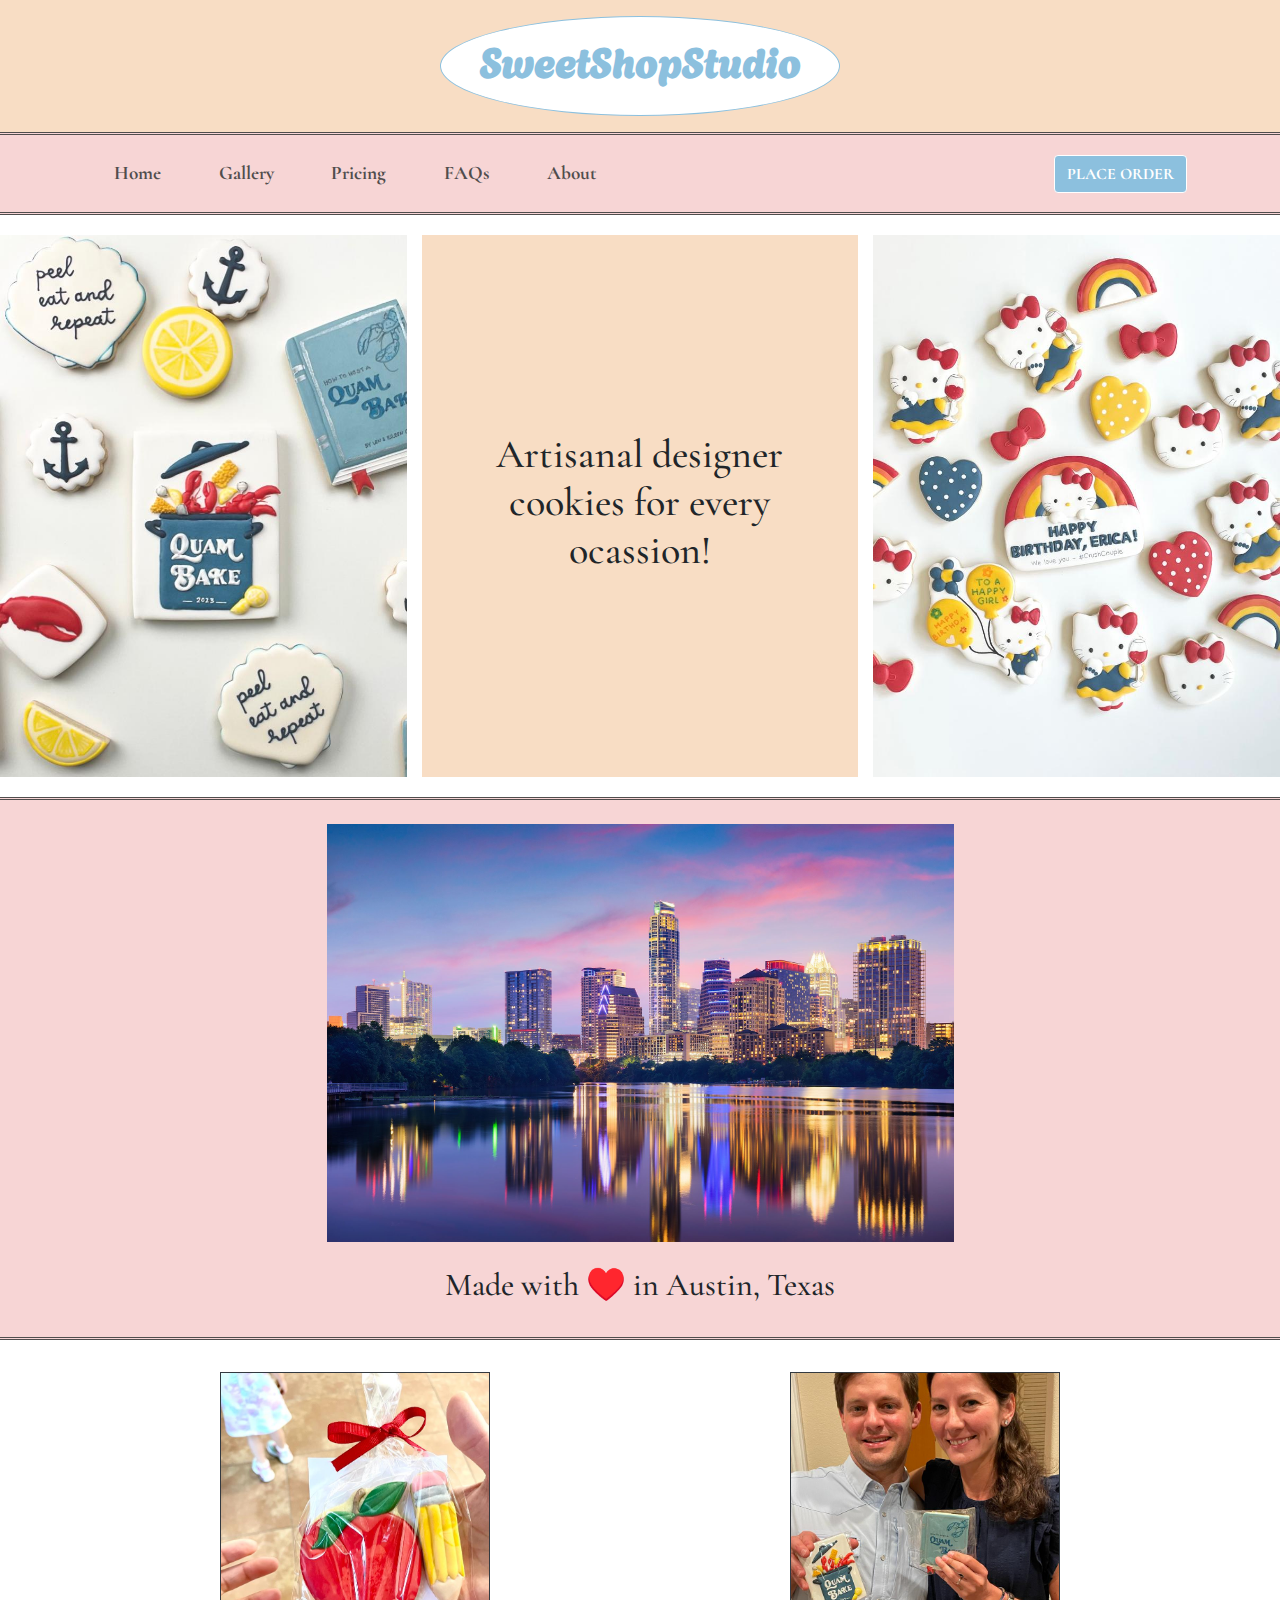
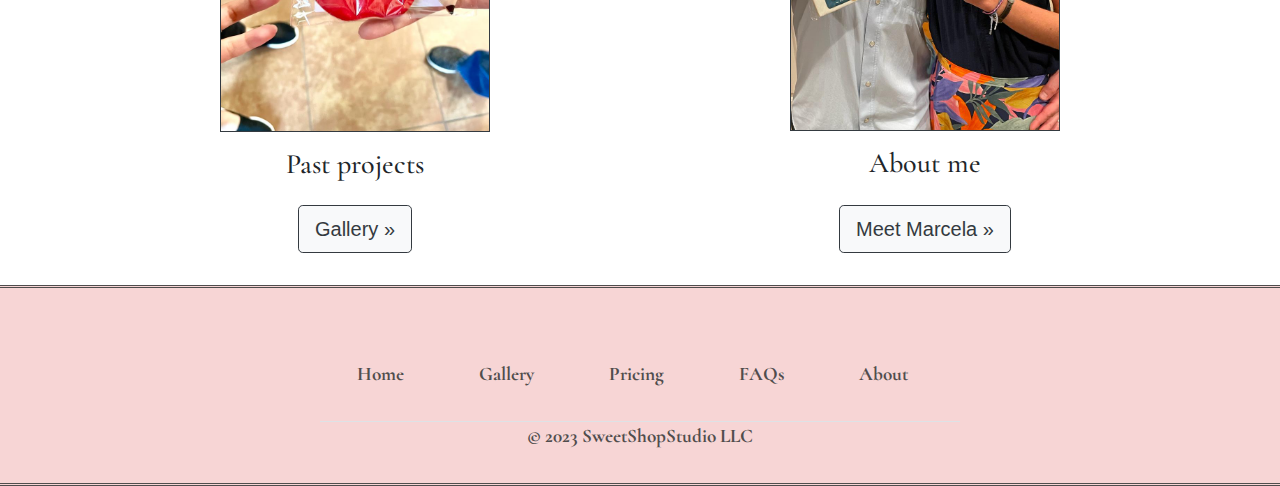
<file: index.html>
<!DOCTYPE html>
<html lang="en">

<head>
  <meta charset="UTF-8">
  <meta name="viewport" content="width=device-width, initial-scale=1.0">
  <link rel="stylesheet" href="https://cdn.jsdelivr.net/npm/bootstrap@4.6.1/dist/css/bootstrap.min.css">
  <link rel="stylesheet" href="https://cdnjs.cloudflare.com/ajax/libs/font-awesome/5.10.2/css/all.css">
  <link rel="stylesheet" href="./public/styles/styles.css">
  <link rel="preconnect" href="https://fonts.googleapis.com">
  <link rel="preconnect" href="https://fonts.gstatic.com" crossorigin>
  <link
    href="https://fonts.googleapis.com/css2?family=Cormorant&family=Cormorant+Garamond&family=Playfair+Display&display=swap&family=Quintessential&display=swap&family=Agbalumo&display=swap"
    rel="stylesheet">
  <title>SweetShopStudio</title>
</head>



<body>
  <!-- HEADER -->
  <section id="header1">
    <header class="py-3 mb-0 ">
      <div class="container d-flex flex-wrap justify-content-center" style="background-color: white; border-radius: 50%; border: solid .5px #8CC0DE; width: 400px; height: 100px">
        <a href="#" class="d-flex align-items-center mb-1  link-body-emphasis text-decoration-none">
          <h1 class="fs-4 agbalumo">SweetShopStudio</h1>
        </a>
      </div>
    </header>
  </section>

  <section id="header2">
    <nav class=" bg-body-tertiary primary-bg-color">
      <div class="container d-flex flex-wrap py-3">
        <ul class="nav me-auto justify-content-around col-sm-12 col-md-6">
          <li class="nav-item links-dynamic "><a href="./index.html" class="nav-link nav-link-font-color px-2 active"
              aria-current="page">Home</a> </li>
          <li class="nav-item links-dynamic "><a href="./public/gallery.html"
              class="nav-link nav-link-font-color px-2">Gallery</a></li>
          <li class="nav-item links-dynamic "><a href="./index.html"
              class="nav-link  nav-link-font-color px-2">Pricing</a></li>
          <li class="nav-item links-dynamic "><a href="./index.html" class="nav-link  nav-link-font-color px-2">FAQs</a>
          </li>
          <li class="nav-item links-dynamic "><a href="./public/about.html"
              class="nav-link  nav-link-font-color px-2">About</a> </li>
        </ul>
        <ul class="nav col-8 col-md-6 justify-content-end pr-0 pr-md-2">
          <li class="nav-item links-dynamic pt-1"><a href="./public/order.html" class="btn btn-outline-dark order"> PLACE ORDER</a></li>
        </ul>
      </div>
    </nav>
  </section>

  <main>
  <!-- INTRODUCTION -->
  <section id="intro">
    <div class=" d-flex my-3">
      <div class="row ">
        <div class="col-md-4 my-1 ">
          <img src="./public/images/cookiesClamBake2.jpg" alt="cookies" width="100%">
        </div>
        <div class=" d-flex col-md-4 align-items-center justify-content-center text-center my-1 center-stage">
          <div class=" justify-content-center align-items-center ">
            <h1 class="cormorantGaramond">Artisanal designer cookies for every ocassion! </h1>
          </div>
        </div>
        <div class="col-md-4 my-1 ">
          <img src="./public/images/cookiesErica.jpg" alt="cookies" width="100%">
        </div>
      </div>
    </div>
  </section>


  <!-- MADE IN AUSTIN -->
  <section id="location">
    <div class=" my-3 py-4 text-center justify-content-center align-items-center primary-bg-color">
      <div class="container">
        <div class="row text-center justify-content-center align-items-center">
          <img src="./public/images/austin-skyline.jpg" alt="" width="55%">
          <!-- <iframe src="https://www.google.com/maps/embed?pb=!1m14!1m12!1m3!1d98188.93364180572!2d-97.81132977282917!3d30.317763292833753!2m3!1f0!2f0!3f0!3m2!1i1024!2i768!4f13.1!5e0!3m2!1sen!2sus!4v1699647721213!5m2!1sen!2sus" width="600" height="450" style="border:0;" allowfullscreen="" loading="lazy" referrerpolicy="no-referrer-when-downgrade"></iframe>   -->
        </div>
        <div class="pt-4">
          <h2 class="cormorantGaramond"> Made with ♥️ in Austin, Texas</h2>
        </div>
      </div>
    </div>
    </div>
  </section>

  <!-- HIGHLIGHTS -->
  <section id="highlights">
    <div class="container py-3">
      <div class="row ">
        <div class="col-sm-6 justify-content-center align-items-center text-center">
          <img src="./public/images/cookiesSchool1.jpeg" alt="cookies" width="50%" class="border border-dark ">
          <h3 class="cormorantGaramond py-3">Past projects </h3>
          <p><a class="btn btn-light btn-lg btn-outline-dark" href="./public/gallery.html" role="button">Gallery »</a>
          </p>
        </div>
        <div class="col-sm-6 justify-content-center align-items-center text-center">
          <img src="./public/images/mache.jpg" alt="cookies" width="50%" class="border border-dark">
          <div>
            <h3 class="cormorantGaramond py-3">About me</h3>
          </div>
          <p><a class="btn btn-light btn-lg btn-outline-dark" href="./public/about.html" role="button">Meet Marcela »</a>
          </p>
        </div>
      </div>

    </div>
  </section>
</main>

  <!-- FOOTER -->
  <section id="footer1" class="primary-bg-color">
    <footer class="py-3 mt-4 ">
      <ul class="container col-lg-6 col-sm-12 nav justify-content-around border-bottom  py-4 ">
        <li class="nav-item links-dynamic mx-auto"><a href="./index.html" class="nav-link px-2 nav-link-font-color">Home</a></li>
        <li class="nav-item links-dynamic mx-auto"><a href="./public/gallery.html"class="nav-link px-2 nav-link-font-color">Gallery</a></li>
        <li class="nav-item links-dynamic mx-auto"><a href="#" class="nav-link px-2 nav-link-font-color">Pricing</a></li>
        <li class="nav-item links-dynamic mx-auto"><a href="#" class="nav-link px-2 nav-link-font-color">FAQs</a></li>
        <li class="nav-item links-dynamic mx-auto"><a href="./public/about.html"
            class="nav-link px-2 nav-link-font-color">About</a></li>
      </ul>
      <p class="text-center nav-link-font-color ">© 2023 SweetShopStudio LLC</p>
    </footer>
  </section>


  <script src="https://cdn.jsdelivr.net/npm/bootstrap@5.3.2/dist/js/bootstrap.bundle.min.js"
    integrity="sha384-C6RzsynM9kWDrMNeT87bh95OGNyZPhcTNXj1NW7RuBCsyN/o0jlpcV8Qyq46cDfL"
    crossorigin="anonymous"></script>
  <script src="https://ajax.googleapis.com/ajax/libs/jquery/2.2.4/jquery.min.js"></script>
  <script src="./index.js" charset="utf-8"></script>
</body>

</html>
</file>
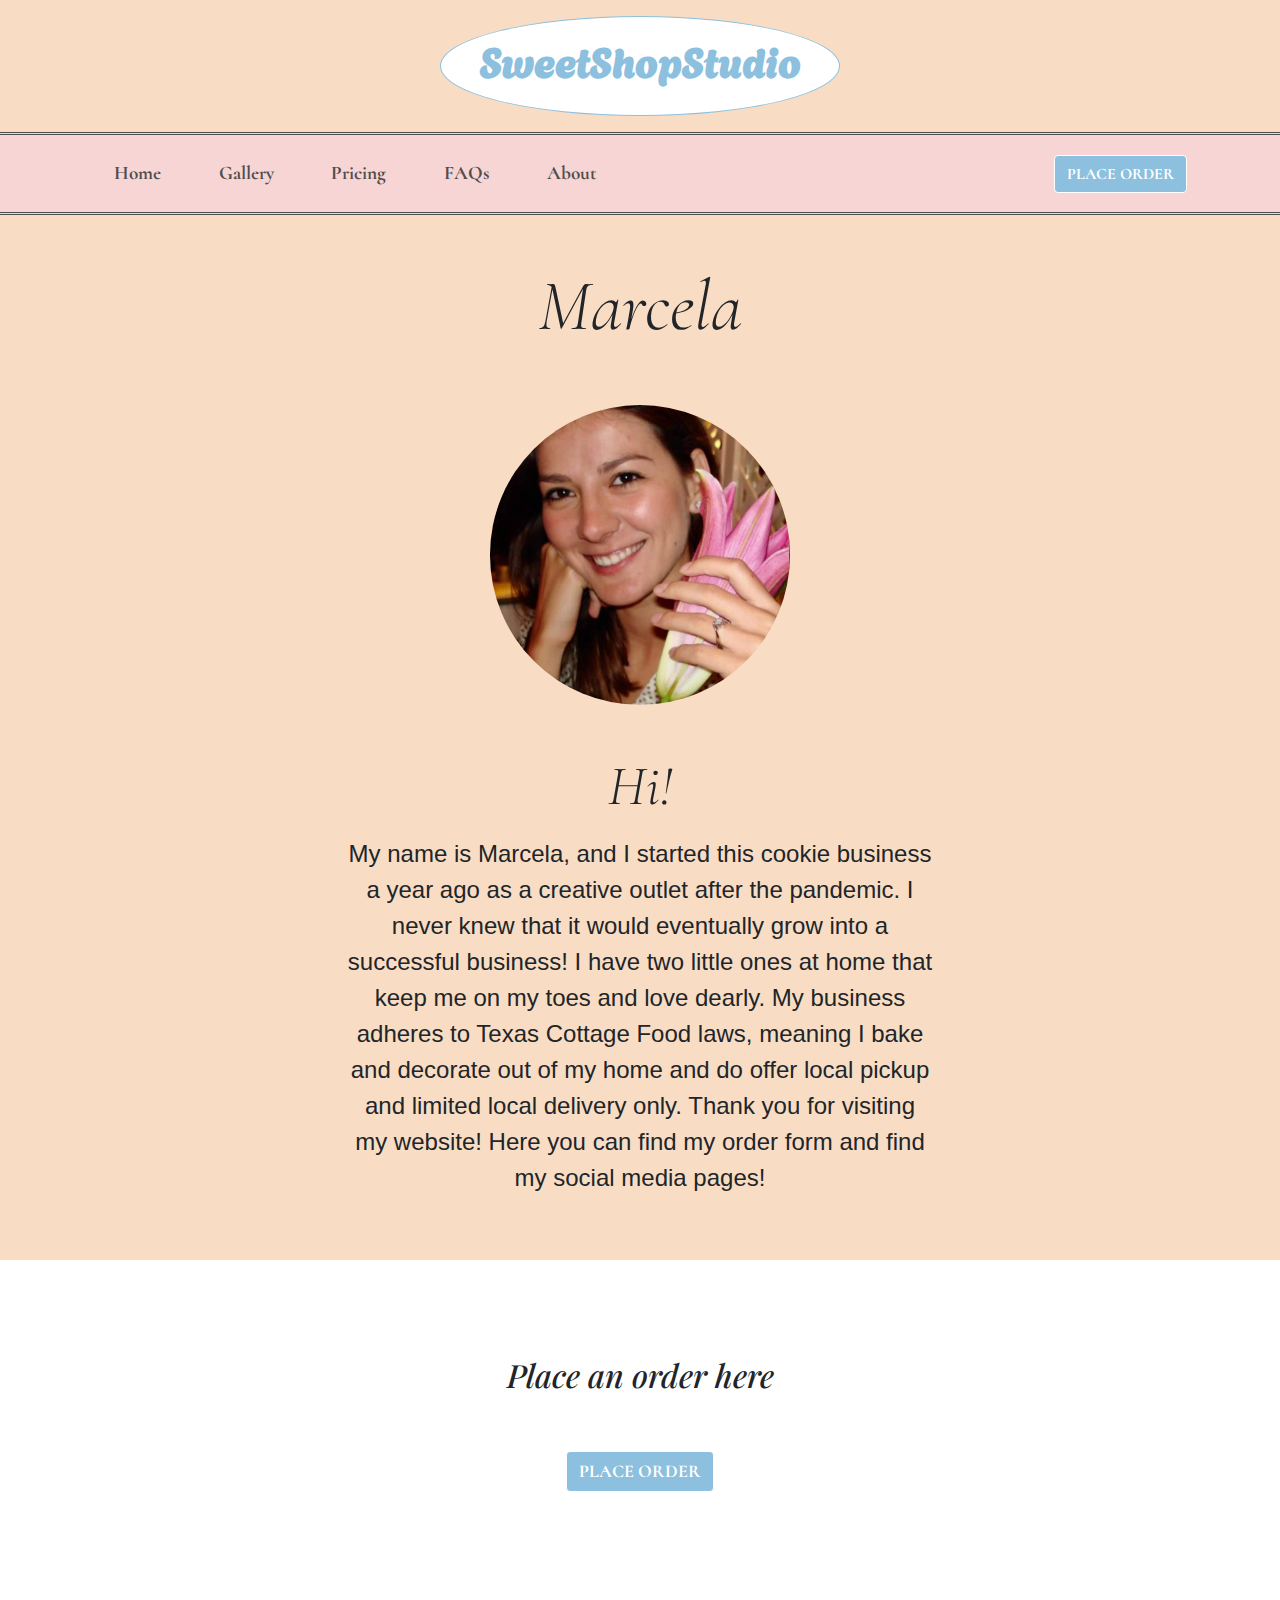
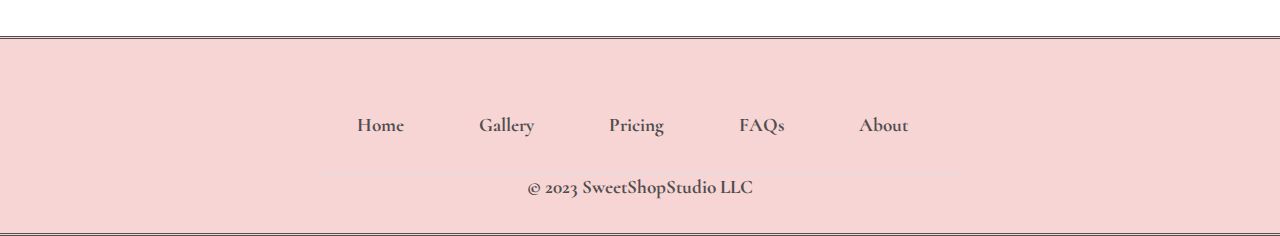
<file: public/about.html>
<!DOCTYPE html>
<html lang="en">

<head>
  <meta charset="UTF-8">
  <meta name="viewport" content="width=device-width, initial-scale=1.0">
  <link rel="stylesheet" href="https://cdn.jsdelivr.net/npm/bootstrap@4.6.1/dist/css/bootstrap.min.css">
  <link rel="stylesheet" href="https://cdnjs.cloudflare.com/ajax/libs/font-awesome/5.10.2/css/all.css">
  <link rel="stylesheet" href="../public/styles/styles.css">
  <link rel="preconnect" href="https://fonts.googleapis.com">
  <link rel="preconnect" href="https://fonts.gstatic.com" crossorigin>
  <link
    href="https://fonts.googleapis.com/css2?family=Cormorant&family=Cormorant+Garamond&family=Playfair+Display&display=swap&family=Quintessential&display=swap&family=Agbalumo&display=swap"
    rel="stylesheet">
  <title>SweetShopStudio</title>
</head>



<body>
  <!-- HEADER -->
  <section id="header1">
    <header class="py-3 mb-0 ">
      <div class="container d-flex flex-wrap justify-content-center" style="background-color: white; border-radius: 50%; border: solid .5px #8CC0DE; width: 400px; height: 100px">
        <a href="#" class="d-flex align-items-center mb-1  link-body-emphasis text-decoration-none">
          <h1 class="fs-4 agbalumo">SweetShopStudio</h1>
        </a>
      </div>
    </header>
  </section>

  <section id="header2">
    <nav class=" bg-body-tertiary primary-bg-color">
      <div class="container d-flex flex-wrap py-3">
        <ul class="nav me-auto justify-content-around col-sm-12 col-md-6">
          <li class="nav-item links-dynamic "><a href="../index.html" class="nav-link nav-link-font-color px-2 active"
              aria-current="page">Home</a> </li>
          <li class="nav-item links-dynamic "><a href="../public/gallery.html"
              class="nav-link nav-link-font-color px-2">Gallery</a></li>
          <li class="nav-item links-dynamic "><a href="#"
              class="nav-link  nav-link-font-color px-2">Pricing</a></li>
          <li class="nav-item links-dynamic "><a href="#" class="nav-link  nav-link-font-color px-2">FAQs</a>
          </li>
          <li class="nav-item links-dynamic "><a href="../public/about.html"
              class="nav-link  nav-link-font-color px-2">About</a> </li>
        </ul>
        <ul class="nav col-8 col-md-6 justify-content-end pr-0 pr-md-2">
          <li class="nav-item links-dynamic pt-1"><a href="../public/order.html" class="btn btn-outline-dark order"> PLACE ORDER</a></li>
        </ul>
      </div>
    </nav>
  </section>

  <main>
    <!-- INTRO -->
    <section id="intro">
      <div class=" px-4 pb-5 mb- mt-0 text-center center-stage border-dark">
        <h1 class="display-3 cormorantGaramond font-italic text-body-emphasis py-5">Marcela</h1>
        <img class="d-block mx-auto mb-4 rounded-circle py-0 " src="../public/images/Mache3.jpeg" alt="self"
          height="300" ;>
        <p class="display-4 mt-5 cormorantGaramond font-italic">Hi!</o>
        <div class="col-lg-6 mx-auto">
          <p style="font-size: x-large;"> My name is Marcela, and I started this cookie business a year ago as a
            creative outlet after the pandemic.
            I never knew that it would eventually grow into a successful business! I have two little ones at home that
            keep me on my toes and
            love dearly. My business adheres to Texas Cottage Food laws, meaning I bake and decorate out of my home and
            do
            offer
            local pickup and limited local delivery only. Thank you for visiting my website! Here you can find my order
            form and find my social media pages!</p>
        </div>
      </div>
    </section>

    <!--ORDER-->
    <section id="contact">
      <div class="contact-me text-center py-5 my-5 ">
        <h2 class="playfair font-italic"> Place an order here </h2>
        <a type="button" class="btn btn-light my-5 gradient-background order links-dynamic" 
        style="font-family: Cormorant, serif; font-weight: bold; font-size: large;" href="../public/order.html">PLACE ORDER</a>
      </div>
    </section>
  </main>

  <!-- FOOTER-->
  <section id="footer1" class="primary-bg-color">
    <footer class="py-3 mt-4 ">
      <ul class="container col-lg-6 col-sm-12 nav justify-content-around border-bottom  py-4 ">
        <li class="nav-item links-dynamic mx-auto"><a href="../index.html" class="nav-link px-2 nav-link-font-color">Home</a></li>
        <li class="nav-item links-dynamic mx-auto"><a href="../public/gallery.html" class="nav-link px-2 nav-link-font-color">Gallery</a></li>
        <li class="nav-item links-dynamic mx-auto"><a href="#" class="nav-link px-2 nav-link-font-color">Pricing</a></li>
        <li class="nav-item links-dynamic mx-auto"><a href="#" class="nav-link px-2 nav-link-font-color">FAQs</a></li>
        <li class="nav-item links-dynamic mx-auto"><a href="../public/about.html"
            class="nav-link px-2 nav-link-font-color">About</a></li>
      </ul>
      <p class="text-center nav-link-font-color ">© 2023 SweetShopStudio LLC</p>
    </footer>
  </section>


  <script src="https://cdn.jsdelivr.net/npm/bootstrap@5.3.2/dist/js/bootstrap.bundle.min.js"
    integrity="sha384-C6RzsynM9kWDrMNeT87bh95OGNyZPhcTNXj1NW7RuBCsyN/o0jlpcV8Qyq46cDfL"
    crossorigin="anonymous"></script>
  <script src="https://ajax.googleapis.com/ajax/libs/jquery/2.2.4/jquery.min.js"></script>
  <script src="../index.js" charset="utf-8"></script>
</body>

</html>
</file>
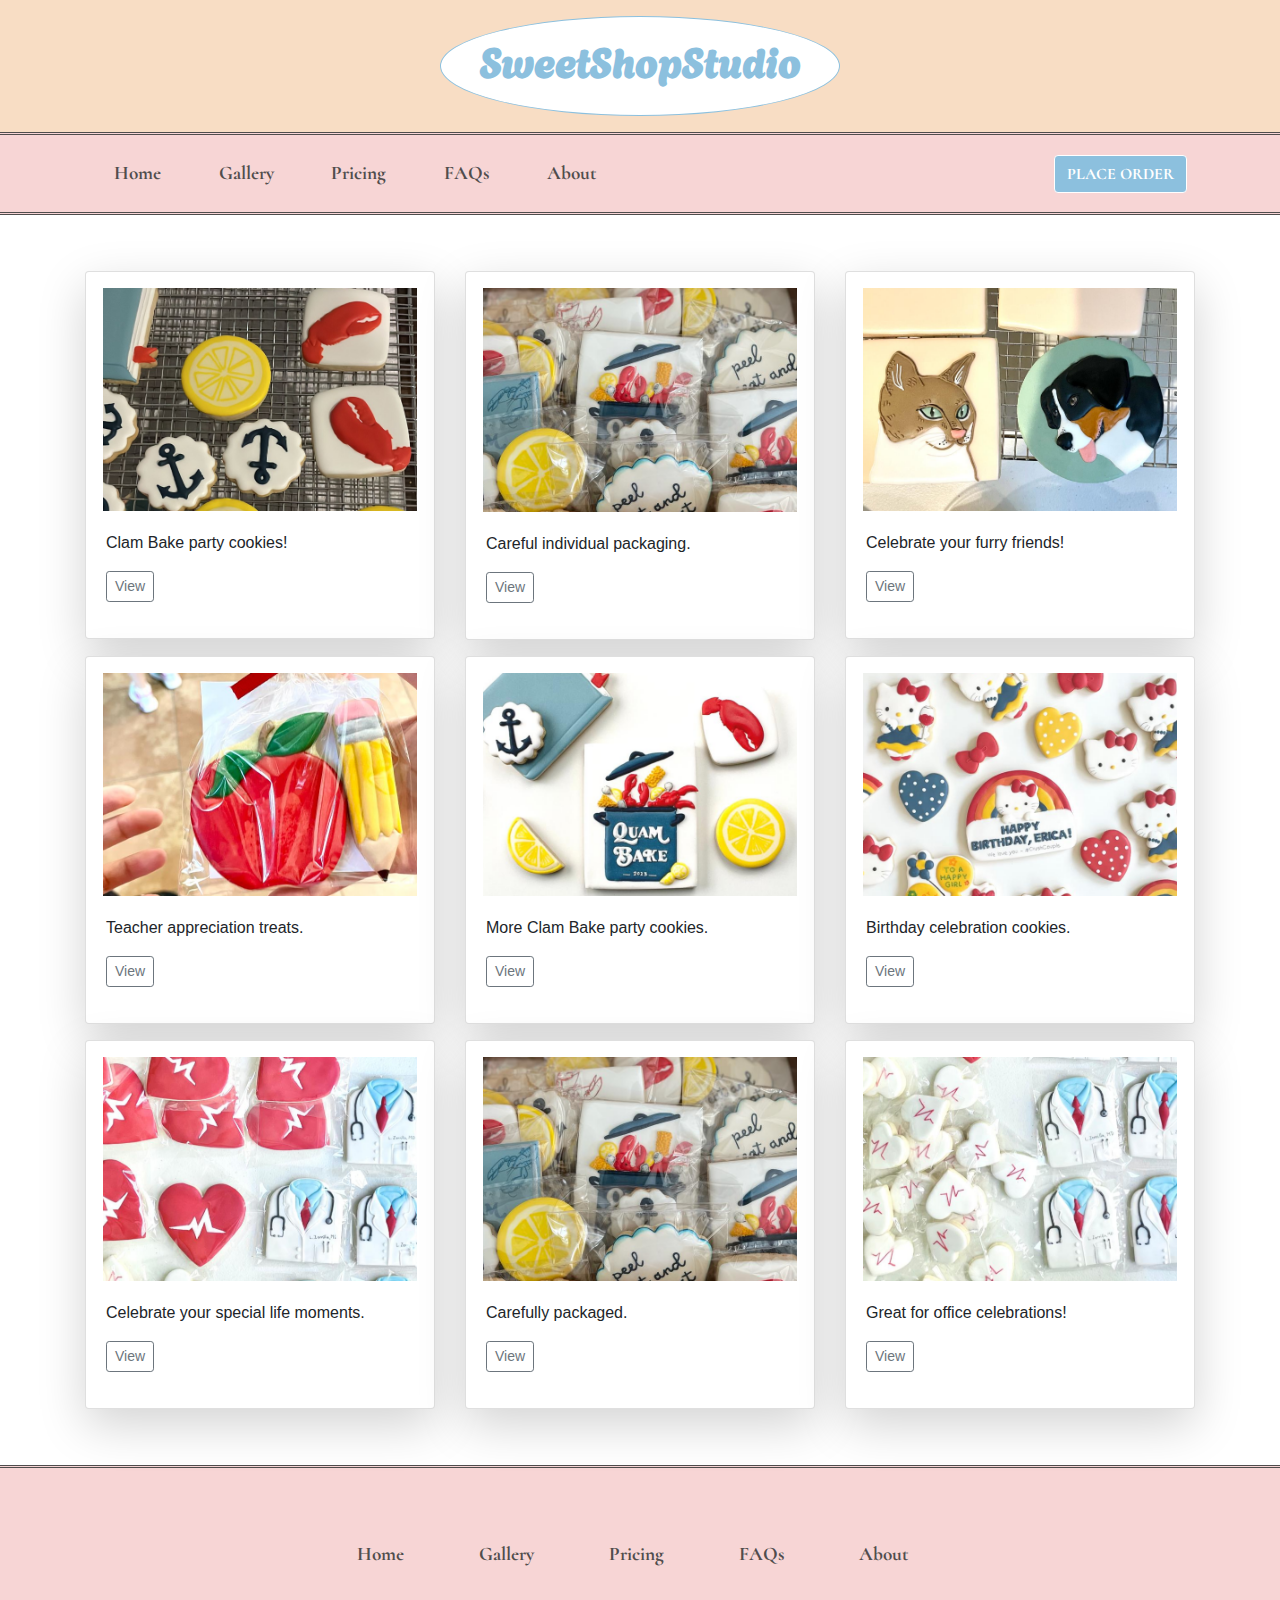
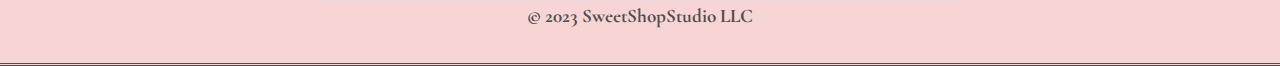
<file: public/gallery.html>
<!DOCTYPE html>
<html lang="en">

<head>
  <meta charset="UTF-8">
  <meta name="viewport" content="width=device-width, initial-scale=1.0">
  <link rel="stylesheet" href="https://cdn.jsdelivr.net/npm/bootstrap@4.6.1/dist/css/bootstrap.min.css">
  <link rel="stylesheet" href="https://cdnjs.cloudflare.com/ajax/libs/font-awesome/5.10.2/css/all.css">
  <link rel="stylesheet" href="../public/styles/styles.css">
  <link rel="preconnect" href="https://fonts.googleapis.com">
  <link rel="preconnect" href="https://fonts.gstatic.com" crossorigin>
  <link
    href="https://fonts.googleapis.com/css2?family=Cormorant&family=Cormorant+Garamond&family=Playfair+Display&display=swap&family=Quintessential&display=swap&family=Agbalumo&display=swap"
    rel="stylesheet">
  <title>SweetShopStudio</title>
</head>
<body>
  <!-- HEADER -->
  <section id="header1">
    <header class="py-3 mb-0 ">
      <div class="container d-flex flex-wrap justify-content-center" style="background-color: white; border-radius: 50%; border: solid .5px #8CC0DE; width: 400px; height: 100px">
        <a href="#" class="d-flex align-items-center mb-1  link-body-emphasis text-decoration-none">
          <h1 class="fs-4 agbalumo">SweetShopStudio</h1>
        </a>
      </div>
    </header>
  </section>

  <section id="header2">
    <nav class=" bg-body-tertiary primary-bg-color">
      <div class="container d-flex flex-wrap py-3">
        <ul class="nav me-auto justify-content-around col-sm-12 col-md-6">
          <li class="nav-item links-dynamic "><a href="../index.html" class="nav-link nav-link-font-color px-2 active"
              aria-current="page">Home</a> </li>
          <li class="nav-item links-dynamic "><a href="../public/gallery.html"
              class="nav-link nav-link-font-color px-2">Gallery</a></li>
          <li class="nav-item links-dynamic "><a href="#"
              class="nav-link  nav-link-font-color px-2">Pricing</a></li>
          <li class="nav-item links-dynamic "><a href="#" class="nav-link  nav-link-font-color px-2">FAQs</a>
          </li>
          <li class="nav-item links-dynamic "><a href="../public/about.html"
              class="nav-link  nav-link-font-color px-2">About</a> </li>
        </ul>
        <ul class="nav col-8 col-md-6 justify-content-end pr-0 pr-md-2">
          <li class="nav-item links-dynamic pt-1"><a href="../public/order.html" class="btn btn-outline-dark order"> PLACE ORDER</a></li>
        </ul>
      </div>
    </nav>
  </section>


<!-- 
  <main>
    <section id="galleryHero">
      <div class=" container col-xxl-2 col-xl-4 col-lg-6 col-md-8 col-sm-12 d-flex justify-content-center pt-3">
        <video autoplay muted loop id="myVideo"
          class="text-center align-items-center roundedEdges border border-dark border-5" width="50%">
          <source src="./images/HeroVideo.mp4" type="video/mp4">
        </video> -->

        <!-- <div class=" container col-4  position-absolute text-center"> -->
        <!-- <p class="container my-3 col-5 position-absolute text-center playfair" style="font-weight: bolder;">Every order
          is custom made, professionally decorated, and individually packed to customer
          specifications.</p><br /> -->
        <!-- </div>   -->
        <!-- <div class="container col-2 position-absolute top-100 start-50 translate-middle">             -->
        <!-- <a class=" container col-2 position-absolute btn btn-primary btn-lg float-left" href="#" role="button">Enquire Now</a>  -->
        <!-- </div> -->
      <!-- </div>
    </section> -->

<!-- ALBUM -->
<section id="album">
    <div class="container justify-content-center text-center align-items-center">
    </div>
    <div class="album py-5 bg-body-tertiary">
      <div class="container">
        <div class="row row-cols-1 row-cols-sm-2 row-cols-md-3 g-3">
          <div class="col  py-2">
            <div class="card shadow-lg py-3">
              <!-- <svg class="bd-placeholder-img card-img-top" width="100%" height="225" xmlns="http://www.w3.org/2000/svg" role="img" aria-label="Placeholder: Thumbnail" preserveAspectRatio="xMidYMid slice" focusable="false"><title>Placeholder</title><rect width="100%" height="100%" fill="#55595c"></rect><text x="50%" y="50%" fill="#eceeef" dy=".3em">Thumbnail</text></svg> -->
              <img src="./images/cookiesClamBakeWide2.png" width="90%" aria-label="chocolate-chip" alt="cookies">
              <div class="card-body">
                <p class="card-text">Clam Bake party cookies!</p>
                <div class="d-flex justify-content-between align-items-center">
                  <div class="btn-group">
                    <button type="button" class="btn btn-sm btn-outline-secondary">View</button>
                    <!-- <button type="button" class="btn btn-sm btn-outline-secondary">Edit</button>  -->
                  </div>
                  <!-- <small class="text-body-secondary">9 mins</small> -->
                </div>
              </div>
            </div>
          </div>
          <div class="col py-2">
            <div class="card shadow-lg py-3">
              <!-- <svg class="bd-placeholder-img card-img-top" width="100%" height="225" xmlns="http://www.w3.org/2000/svg" role="img" aria-label="Placeholder: Thumbnail" preserveAspectRatio="xMidYMid slice" focusable="false"><title>Placeholder</title><rect width="100%" height="100%" fill="#55595c"></rect><text x="50%" y="50%" fill="#eceeef" dy=".3em">Thumbnail</text></svg> -->
              <img src="./images/cookiesPackagingWide.png" width="90%" aria-label="chocolate-chip" alt="cookies">
              <div class="card-body">
                <p class="card-text">Careful individual packaging.</p>
                <div class="d-flex justify-content-between align-items-center">
                  <div class="btn-group">
                    <button type="button" class="btn btn-sm btn-outline-secondary">View</button>
                  </div>
                  <!-- <small class="text-body-secondary">9 mins</small> -->
                </div>
              </div>
            </div>
          </div>
          <div class="col py-2">
            <div class="card shadow-lg py-3">
              <!-- <svg class="bd-placeholder-img card-img-top" width="100%" height="225" xmlns="http://www.w3.org/2000/svg" role="img" aria-label="Placeholder: Thumbnail" preserveAspectRatio="xMidYMid slice" focusable="false"><title>Placeholder</title><rect width="100%" height="100%" fill="#55595c"></rect><text x="50%" y="50%" fill="#eceeef" dy=".3em">Thumbnail</text></svg> -->
              <img src="./images/cookiesCatDogWide.png" width="90%" aria-label="chocolate-chip" alt="cookies">
              <div class="card-body">
                <p class="card-text">Celebrate your furry friends!</p>
                <div class="d-flex justify-content-between align-items-center">
                  <div class="btn-group">
                    <button type="button" class="btn btn-sm btn-outline-secondary">View</button>
                  </div>
                  <!-- <small class="text-body-secondary">9 mins</small> -->
                </div>
              </div>
            </div>
          </div>
          <div class="col py-2">
            <div class="card shadow-lg py-3">
              <!-- <svg class="bd-placeholder-img card-img-top" width="100%" height="225" xmlns="http://www.w3.org/2000/svg" role="img" aria-label="Placeholder: Thumbnail" preserveAspectRatio="xMidYMid slice" focusable="false"><title>Placeholder</title><rect width="100%" height="100%" fill="#55595c"></rect><text x="50%" y="50%" fill="#eceeef" dy=".3em">Thumbnail</text></svg> -->
              <img src="./images/cookiesSchoolWide.png" width="90%" aria-label="chocolate-chip" alt="cookies">
              <div class="card-body">
                <p class="card-text">Teacher appreciation treats.</p>
                <div class="d-flex justify-content-between align-items-center">
                  <div class="btn-group">
                    <button type="button" class="btn btn-sm btn-outline-secondary">View</button>
                  </div>
                  <!-- <small class="text-body-secondary">9 mins</small> -->
                </div>
              </div>
            </div>
          </div>
          <div class="col py-2">
            <div class="card shadow-lg py-3">
              <!-- <svg class="bd-placeholder-img card-img-top" width="100%" height="225" xmlns="http://www.w3.org/2000/svg" role="img" aria-label="Placeholder: Thumbnail" preserveAspectRatio="xMidYMid slice" focusable="false"><title>Placeholder</title><rect width="100%" height="100%" fill="#55595c"></rect><text x="50%" y="50%" fill="#eceeef" dy=".3em">Thumbnail</text></svg> -->
              <img src="./images/cookiesClamBakeWide.png" width="90%" aria-label="chocolate-chip" alt="cookies">
              <div class="card-body">
                <p class="card-text">More Clam Bake party cookies.</p>
                <div class="d-flex justify-content-between align-items-center">
                  <div class="btn-group">
                    <button type="button" class="btn btn-sm btn-outline-secondary">View</button>
                  </div>
                  <!-- <small class="text-body-secondary">9 mins</small> -->
                </div>
              </div>
            </div>
          </div>
          <div class="col  py-2">
            <div class="card shadow-lg py-3">
              <!-- <svg class="bd-placeholder-img card-img-top" width="100%" height="225" xmlns="http://www.w3.org/2000/svg" role="img" aria-label="Placeholder: Thumbnail" preserveAspectRatio="xMidYMid slice" focusable="false"><title>Placeholder</title><rect width="100%" height="100%" fill="#55595c"></rect><text x="50%" y="50%" fill="#eceeef" dy=".3em">Thumbnail</text></svg> -->
              <img src="./images/cookiesEricaWide.png" width="90%" aria-label="chocolate-chip" alt="cookies">
              <div class="card-body">
                <p class="card-text">Birthday celebration cookies.</p>
                <div class="d-flex justify-content-between align-items-center">
                  <div class="btn-group">
                    <button type="button" class="btn btn-sm btn-outline-secondary">View</button>
                  </div>
                  <!-- <small class="text-body-secondary">9 mins</small> -->
                </div>
              </div>
            </div>
          </div>
          <div class="col  py-2">
            <div class="card shadow-lg py-3">
              <!-- <svg class="bd-placeholder-img card-img-top" width="100%" height="225" xmlns="http://www.w3.org/2000/svg" role="img" aria-label="Placeholder: Thumbnail" preserveAspectRatio="xMidYMid slice" focusable="false"><title>Placeholder</title><rect width="100%" height="100%" fill="#55595c"></rect><text x="50%" y="50%" fill="#eceeef" dy=".3em">Thumbnail</text></svg> -->
              <img src="./images/cookiesMDWide1.png" width="90%" aria-label="chocolate-chip" alt="cookies">
              <div class="card-body">
                <p class="card-text">Celebrate your special life moments.</p>
                <div class="d-flex justify-content-between align-items-center">
                  <div class="btn-group">
                    <button type="button" class="btn btn-sm btn-outline-secondary">View</button>
                  </div>
                  <!-- <small class="text-body-secondary">9 mins</small> -->
                </div>
              </div>
            </div>
          </div>
          <div class="col  py-2">
            <div class="card shadow-lg py-3">
              <!-- <svg class="bd-placeholder-img card-img-top" width="100%" height="225" xmlns="http://www.w3.org/2000/svg" role="img" aria-label="Placeholder: Thumbnail" preserveAspectRatio="xMidYMid slice" focusable="false"><title>Placeholder</title><rect width="100%" height="100%" fill="#55595c"></rect><text x="50%" y="50%" fill="#eceeef" dy=".3em">Thumbnail</text></svg> -->
              <img src="./images/cookiesPackagingWide.png" width="90%" aria-label="chocolate-chip" alt="cookies">
              <div class="card-body">
                <p class="card-text">Carefully packaged.</p>
                <div class="d-flex justify-content-between align-items-center">
                  <div class="btn-group">
                    <button type="button" class="btn btn-sm btn-outline-secondary">View</button>
                  </div>
                  <!-- <small class="text-body-secondary">9 mins</small> -->
                </div>
              </div>
            </div>
          </div>
          <div class="col  py-2">
            <div class="card shadow-lg py-3">
              <!-- <svg class="bd-placeholder-img card-img-top" width="100%" height="225" xmlns="http://www.w3.org/2000/svg" role="img" aria-label="Placeholder: Thumbnail" preserveAspectRatio="xMidYMid slice" focusable="false"><title>Placeholder</title><rect width="100%" height="100%" fill="#55595c"></rect><text x="50%" y="50%" fill="#eceeef" dy=".3em">Thumbnail</text></svg> -->
              <img src="./images/cookiesMDWide2.png" width="90%" aria-label="chocolate-chip" alt="cookies">
              <div class="card-body">
                <p class="card-text">Great for office celebrations!</p>
                <div class="d-flex justify-content-between align-items-center">
                  <div class="btn-group">
                    <button type="button" class="btn btn-sm btn-outline-secondary">View</button>
                  </div>
                  <!-- <small class="text-body-secondary">9 mins</small> -->
                </div>
              </div>
            </div>
          </div>
        </div>
      </div>
    </div>
  </section>

  </main>

  <!-- FOOTER -->
  <section id="footer1" class="primary-bg-color">
    <footer class="py-3 mt-4 ">
      <ul class="container col-lg-6 col-sm-12 nav justify-content-around border-bottom  py-4  ">
        <li class="nav-item links-dynamic mx-auto"><a href="../index.html"class="nav-link px-2 nav-link-font-color">Home</a></li>
        <li class="nav-item links-dynamic mx-auto"><a href="../public/gallery.html"class="nav-link px-2 nav-link-font-color">Gallery</a></li>
        <li class="nav-item links-dynamic mx-auto"><a href="#" class="nav-link px-2 nav-link-font-color">Pricing</a></li>
        <li class="nav-item links-dynamic mx-auto"><a href="#" class="nav-link px-2 nav-link-font-color">FAQs</a></li>
        <li class="nav-item links-dynamic mx-auto"><a href="../public/about.html"
            class="nav-link px-2 nav-link-font-color">About</a></li>
      </ul>
      <p class="text-center nav-link-font-color ">© 2023 SweetShopStudio LLC</p>
    </footer>
  </section>


  <script src="https://cdn.jsdelivr.net/npm/bootstrap@5.3.2/dist/js/bootstrap.bundle.min.js"
    integrity="sha384-C6RzsynM9kWDrMNeT87bh95OGNyZPhcTNXj1NW7RuBCsyN/o0jlpcV8Qyq46cDfL"
    crossorigin="anonymous"></script>
  <script src="https://ajax.googleapis.com/ajax/libs/jquery/2.2.4/jquery.min.js"></script>
  <script src="../index.js" charset="utf-8"></script>
</body>

</html>
</file>
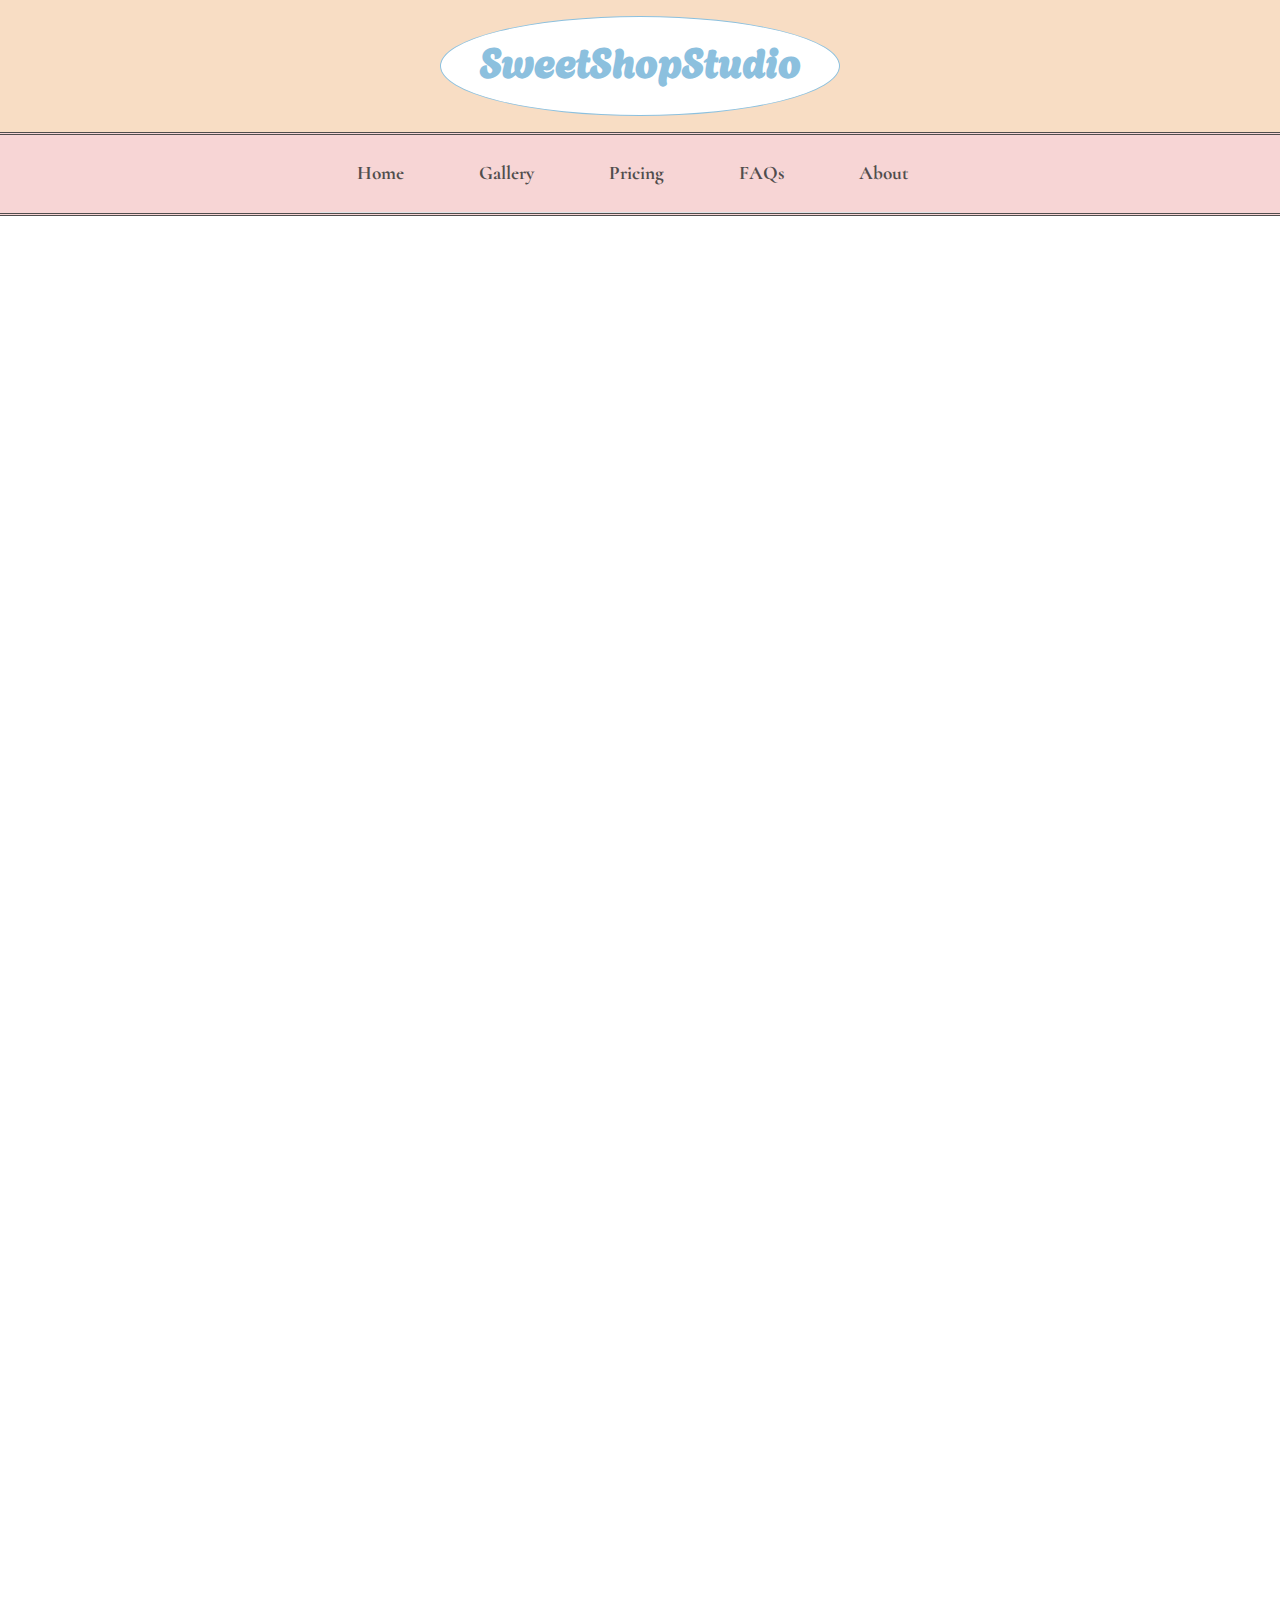
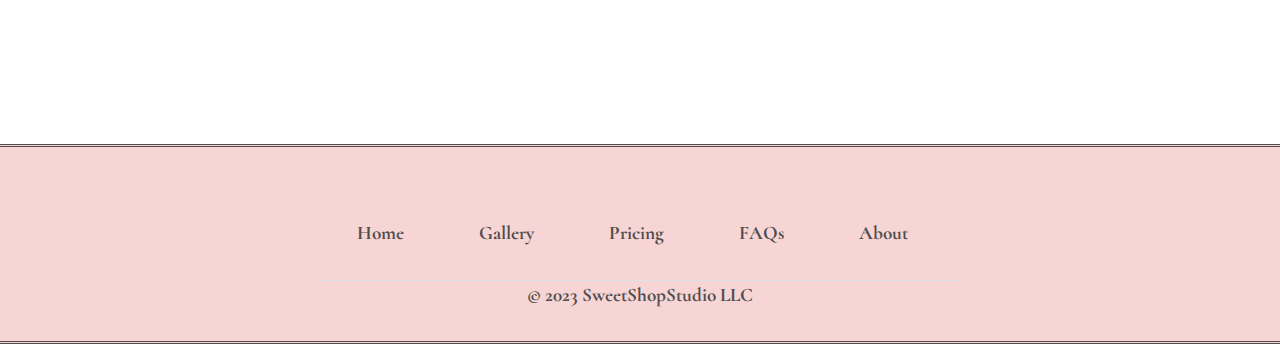
<file: public/order.html>
<!DOCTYPE html>
<html lang="en">

<head>
  <meta charset="UTF-8">
  <meta name="viewport" content="width=device-width, initial-scale=1.0">
  <link rel="stylesheet" href="https://cdn.jsdelivr.net/npm/bootstrap@4.6.1/dist/css/bootstrap.min.css">
  <link rel="stylesheet" href="https://cdnjs.cloudflare.com/ajax/libs/font-awesome/5.10.2/css/all.css">
  <link rel="stylesheet" href="../public/styles/styles.css">
  <link rel="preconnect" href="https://fonts.googleapis.com">
  <link rel="preconnect" href="https://fonts.gstatic.com" crossorigin>
  <link
    href="https://fonts.googleapis.com/css2?family=Cormorant&family=Cormorant+Garamond&family=Playfair+Display&display=swap&family=Quintessential&display=swap&family=Agbalumo&display=swap"
    rel="stylesheet">
  <title>SweetShopStudio</title>
</head>
<body>
  <!-- HEADER -->
  <section id="header1">
    <header class="py-3 mb-0 ">
      <div class="container d-flex flex-wrap justify-content-center" style="background-color: white; border-radius: 50%; border: solid .5px #8CC0DE; width: 400px; height: 100px">
        <a href="#" class="d-flex align-items-center mb-1  link-body-emphasis text-decoration-none">
          <h1 class="fs-4 agbalumo">SweetShopStudio</h1>
        </a>
      </div>
    </header>
  </section>

  <section id="header2">
    <nav class=" bg-body-tertiary primary-bg-color">
      <div class="">
        <ul class="container col-lg-6 col-sm-12 nav justify-content-around border-bottom  py-3  ">
            <li class="nav-item links-dynamic mx-auto"><a href="../index.html"class="nav-link px-2 nav-link-font-color">Home</a></li>
            <li class="nav-item links-dynamic mx-auto"><a href="../public/gallery.html"class="nav-link px-2 nav-link-font-color">Gallery</a></li>
            <li class="nav-item links-dynamic mx-auto"><a href="#" class="nav-link px-2 nav-link-font-color">Pricing</a></li>
            <li class="nav-item links-dynamic mx-auto"><a href="#" class="nav-link px-2 nav-link-font-color">FAQs</a></li>
            <li class="nav-item links-dynamic mx-auto"><a href="../public/about.html"
                class="nav-link px-2 nav-link-font-color">About</a></li>
          </ul>
        <!-- <ul class="nav col-8 col-md-6 justify-content-end pr-0 pr-md-2">
          <li class="nav-item links-dynamic pt-1"><a href="#" class="btn btn-outline-dark order"> PLACE ORDER</a></li>
        </ul> -->
      </div>
    </nav>
  </section>

  <!-- ORDER FORM -->
  <section id="orderform">
  <div class = "container d-flex justify-content-center py-5">
    <iframe  src="https://docs.google.com/forms/d/e/1FAIpQLSdOoRWyjtYrWRDgu8F-oZV5OiELgtkHFwX9sptI8eNHUWnkgA/viewform?embedded=true" width="640" height="1432" frameborder="0" marginheight="0" marginwidth="0">Loading…</iframe>
 </div>

</section>


    <!-- FOOTER -->
    <section id="footer1" class="primary-bg-color">
        <footer class="py-3 mt-4 ">
          <ul class="container col-lg-6 col-sm-12 nav justify-content-around border-bottom  py-4  ">
            <li class="nav-item links-dynamic mx-auto"><a href="../index.html"class="nav-link px-2 nav-link-font-color">Home</a></li>
            <li class="nav-item links-dynamic mx-auto"><a href="../public/gallery.html"class="nav-link px-2 nav-link-font-color">Gallery</a></li>
            <li class="nav-item links-dynamic mx-auto"><a href="#" class="nav-link px-2 nav-link-font-color">Pricing</a></li>
            <li class="nav-item links-dynamic mx-auto"><a href="#" class="nav-link px-2 nav-link-font-color">FAQs</a></li>
            <li class="nav-item links-dynamic mx-auto"><a href="../public/about.html"
                class="nav-link px-2 nav-link-font-color">About</a></li>
          </ul>
          <p class="text-center nav-link-font-color ">© 2023 SweetShopStudio LLC</p>
        </footer>
      </section>
    
    
      <script src="https://cdn.jsdelivr.net/npm/bootstrap@5.3.2/dist/js/bootstrap.bundle.min.js"
        integrity="sha384-C6RzsynM9kWDrMNeT87bh95OGNyZPhcTNXj1NW7RuBCsyN/o0jlpcV8Qyq46cDfL"
        crossorigin="anonymous"></script>
      <script src="https://ajax.googleapis.com/ajax/libs/jquery/2.2.4/jquery.min.js"></script>
      <script src="../index.js" charset="utf-8"></script>
    </body>
    
    </html>
</file>
<file: public/styles/styles.css>
/* .gradient-background {
    background: linear-gradient(300deg, #033f8350, #ffffff00, #7a095850);
    background-size: 180% 180%;
    animation: gradient-animation 18s ease infinite;
} */

/* PRIMARY COLORS */
.center-stage{
    background-color: #f8ddc4
}

.primary-bg-color{
    background-color: #f7d5d5; 
    border-bottom: double #504d4d;
    border-top: double #504d4d  
   
}

.order{
    background-color:#8CC0DE;
    border-width: 1.5px;
    border-color: rgb(255, 255, 255);
    color:rgb(255, 255, 255);
    font-weight: bold;
}

/* FONTS */
.agbalumo{
font-family: Agbalumo, sans-serif;
color:#8CC0DE;
/* color: rgb(5, 5, 194); */
font-weight: bold;

;

}

.playfair{
    font-family: 'Playfair Display', serif;
}

.cormorant{
    font-family: 'Cormorant', serif;
}

.cormorantGaramond{
    font-family: 'Cormorant Garamond', serif;
}
.quintessential{
    font-family: 'Quintessential', serif;
}

.nav-link-font-color{
    color:#504d4d;
}

/* #header1{
    background-color: white; 
    border-bottom: none;
    border-top: none;  
} */

#header2, #footer1{
    font-family: Cormorant, serif;
    font-weight:bold;
    font-size: larger; 
    /* color:rgb(80, 77, 77) ;  */
}

#header1 {
    background-color: #f8ddc4
}

/* #header2 {
    border-bottom: double black;
   
}

#footer1 {
    border-top: double black  
} */


.roundedEdges{
    border-radius: 20%;
}

/* .place-order{
    background-color: rgb(162, 87, 209);
    color: whitesmoke ;
} */

img {
    margin: auto auto; 
}

.carousel-control-next,
.carousel-control-prev /*, .carousel-indicators */ {
    filter: invert(100%);
}
</file>
